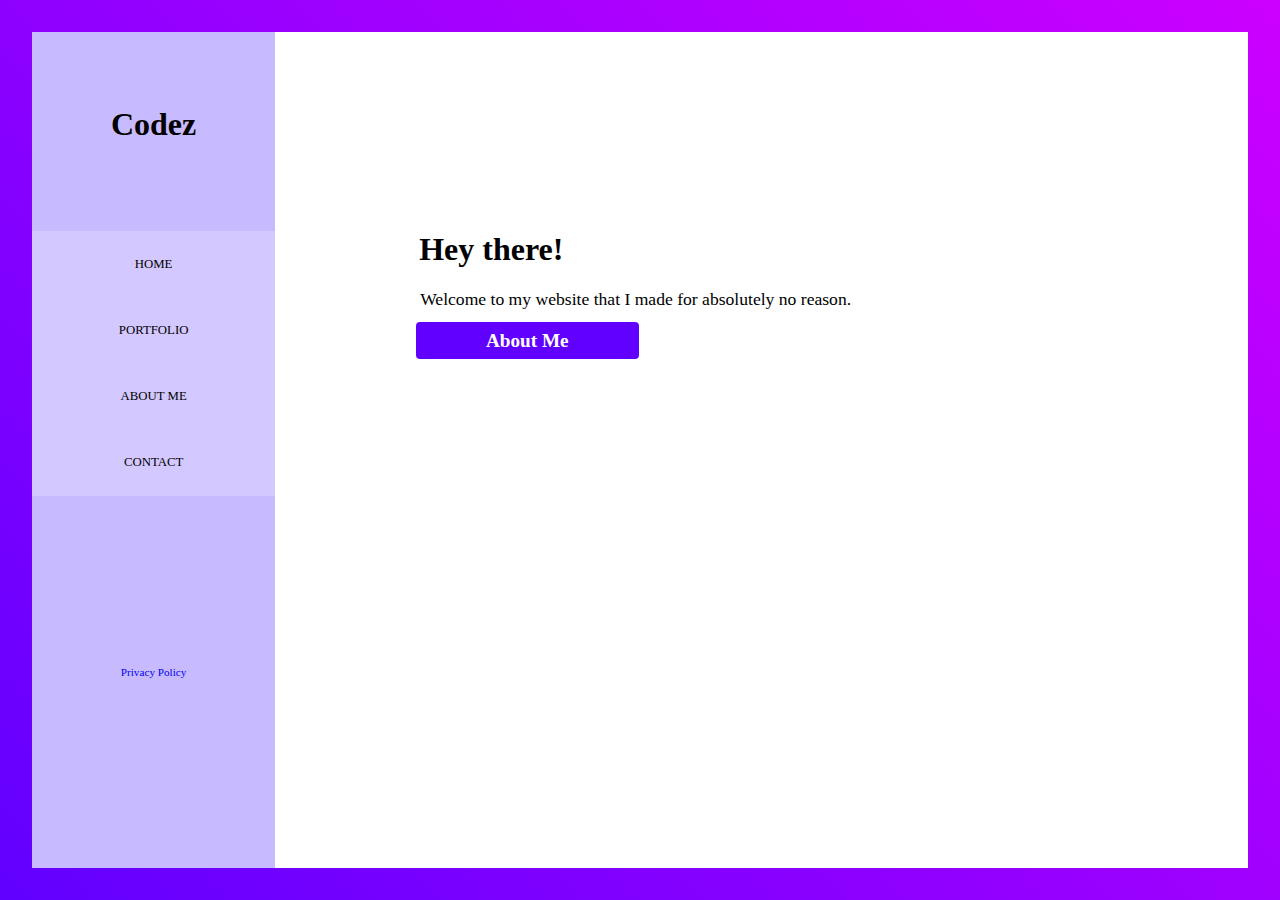
<file: index.html>
<!DOCTYPE html>
<html lang="en">
    <head>
        <script async src="https://pagead2.googlesyndication.com/pagead/js/adsbygoogle.js?client=ca-pub-9061101958444111"
     crossorigin="anonymous"></script>
        <title> Codez | Home </title>
       <meta charset="UTF-8">
       <meta name="viewport" content="width=device-width, initial-scale=1.0">
       <meta http-equiv="X-UA-Compatible" content="IE-edge">
       <link rel="stylesheet" href="./StyleSheets//main.css">
    </head>
    <body>
     <aside>
        <figure>
             
             <figcaption>Codez</figcaption>
        </figure>
        <img id = "MenuIcon" alt = "MenuIcon" src="../Images/MenuIcon.png">
        <nav>
            
            <ul >
                <li><a href="index.html">Home</a></li>
                <li><a href="portfolio.html">Portfolio</a></li>
                <li><a href="about-me.html">About Me</a></li>
                <li><a href="contact.html">Contact</a></li>
                <a href="privacy-policy.html" id = "Privacy">Privacy Policy</a>
            </ul>
        </nav>
        
     </aside>
     <main>
      <h1 id = "Title">
        Hey there!
      </h1>
      <p id = "Content">
       Welcome to my website that I made for absolutely no reason.
      </p>

      <a href="about-me.html" class="cta">About Me</a>
     </main>
     <script src="/index.js"></script>
    </body>
   
</html>
</file>
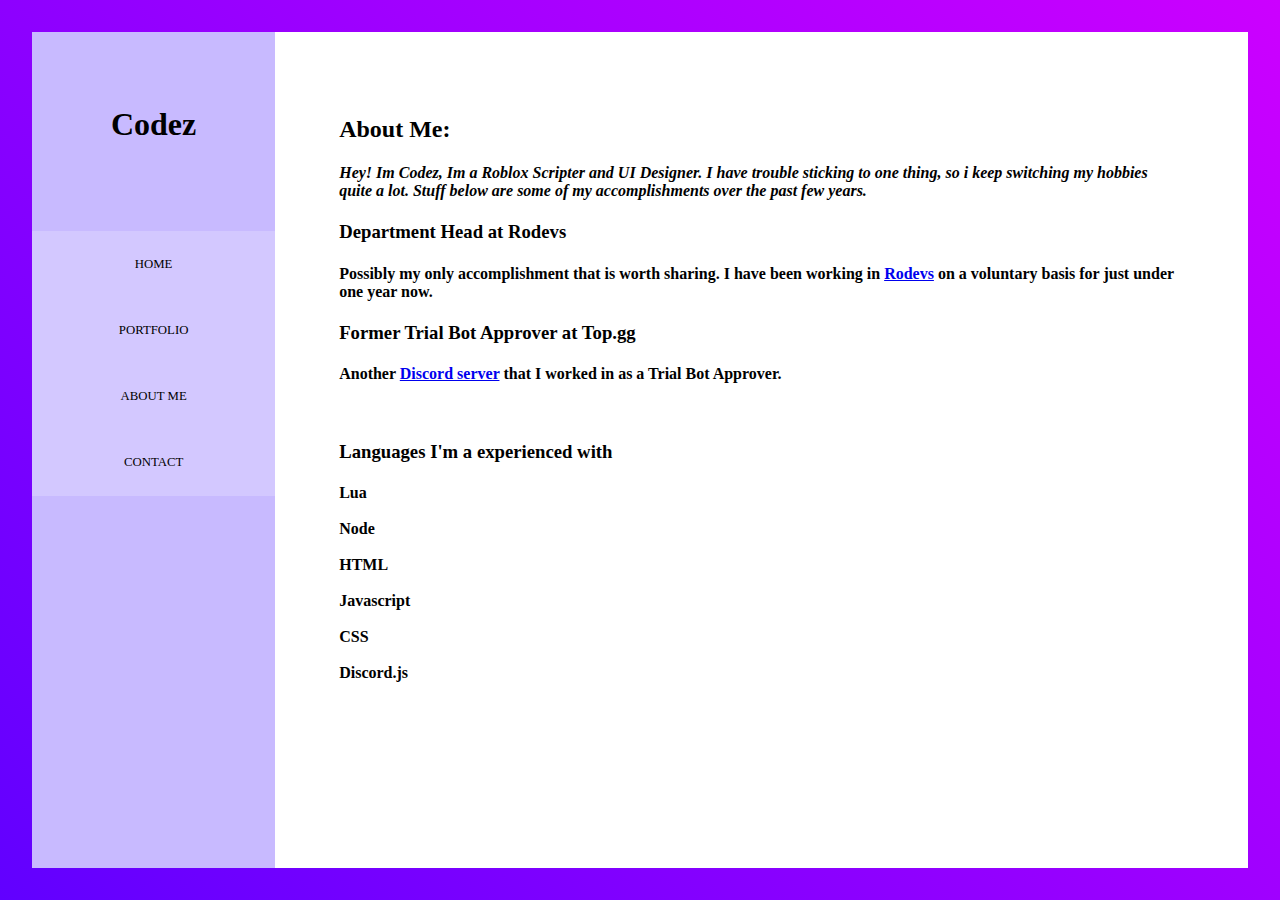
<file: about-me.html>
<!DOCTYPE html>
<html lang="en">
    <head>
        <script async src="https://pagead2.googlesyndication.com/pagead/js/adsbygoogle.js?client=ca-pub-9061101958444111"
     crossorigin="anonymous"></script>
        <title>
            Codez | About Me
        </title>
        <meta charset="UTF-8">
       <meta name="viewport" content="width=device-width, initial-scale=1.0">
       <meta http-equiv="X-UA-Compatible" content="IE-edge">
       <link rel="stylesheet" href="./StyleSheets/about-me.css">
    </head>
    <body>
    <aside>
        <figure>
             
            <figcaption>Codez</figcaption>
       </figure>
       <img id = "MenuIcon" alt = "MenuIcon" src="../Images/MenuIcon.png">
        <nav>
            <ul >
                <li><a href="index.html">Home</a></li>
                <li><a href="portfolio.html">Portfolio</a></li>
                <li><a href="about-me.html">About Me</a></li>
                <li><a href="contact.html">Contact</a></li>
            </ul>
        </nav>
    </aside>
    <main>
        <h2>About Me:</h2>
        <h4 id = "desc"><i>Hey! Im Codez, Im a Roblox Scripter and UI Designer. I have trouble sticking to one thing, so i keep switching my hobbies quite a lot. Stuff below are some of my accomplishments over the past few years.</i></h4>

        <h3 class = "ProjectTitle">Department Head at Rodevs</h3>
        <h4 class="ProjectDescription">Possibly my only accomplishment that is worth sharing. I have been working in <a class="InlineLink" href="https://discord.gg/rodevs">Rodevs</a> on a voluntary basis for just under one year now. </h4>
        <h3 class = "ProjectTitle">Former Trial Bot Approver at Top.gg</h3>
        <h4 class="ProjectDescription">Another <a href = "https://discord.gg/dbl" class="InlineLink">Discord server</a> that I worked in as a Trial Bot Approver. </h4>
        <br>
        <h3 class="ProjectTitle">Languages I'm a experienced with</h3>
        <h4 class="ProjectDescription">Lua <br><br>Node <br><br> HTML <br><br> Javascript <br><br> CSS  <br><br> Discord.js </h4>
        <br>
        
    </main>
    <script src="/index.js"></script>
    </body>
    
</html>
</file>
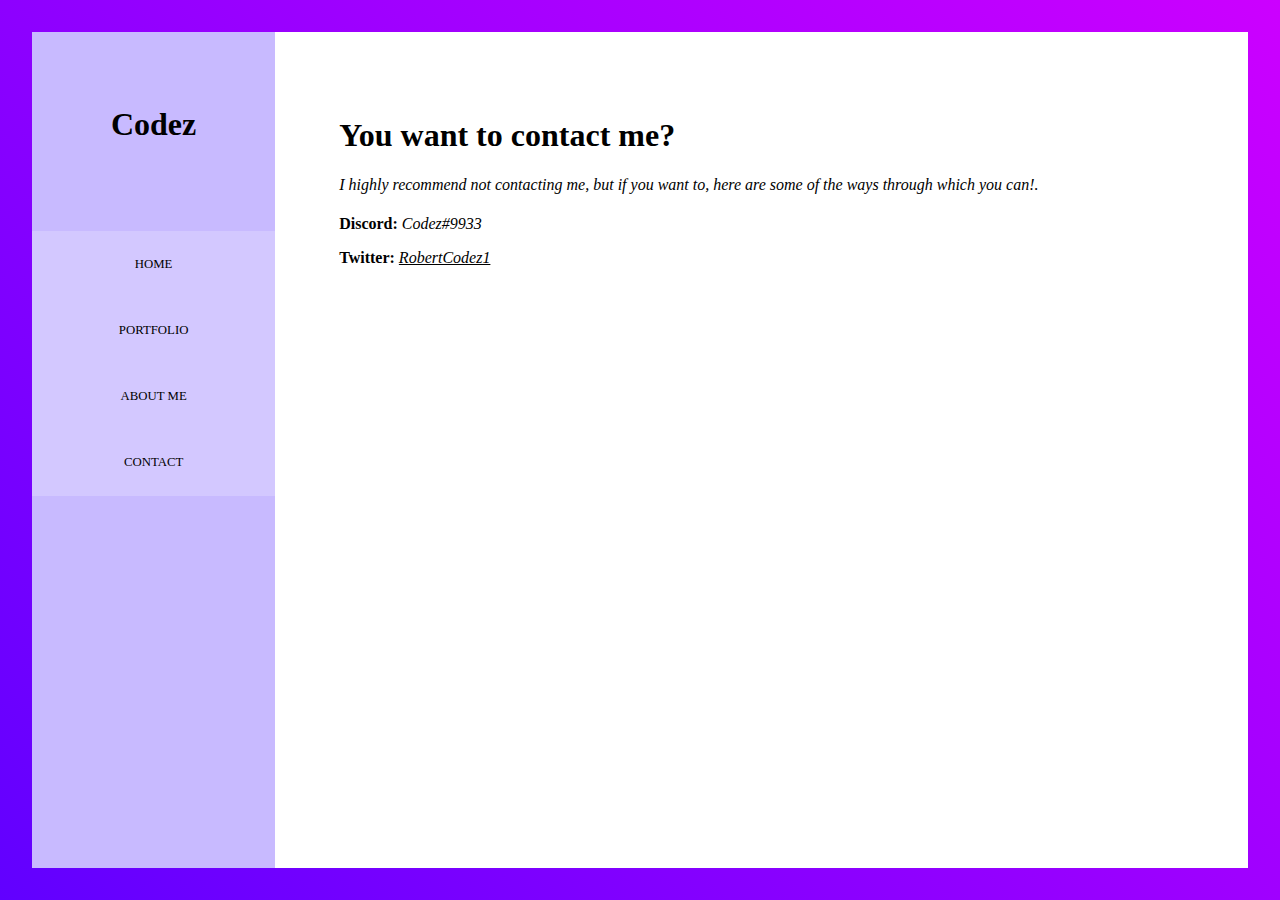
<file: contact.html>
<!DOCTYPE html>
<html lang="en">
    <head>
        <script async src="https://pagead2.googlesyndication.com/pagead/js/adsbygoogle.js?client=ca-pub-9061101958444111"
     crossorigin="anonymous"></script>
        <title>
            Codez | Contact
        </title>
        <meta charset="UTF-8">
       <meta name="viewport" content="width=device-width, initial-scale=1.0">
       <meta http-equiv="X-UA-Compatible" content="IE-edge">
       <link rel="stylesheet" href="./StyleSheets/contact.css">
    </head>
    <body>
    <aside>
        <figure>
             
            <figcaption>Codez</figcaption>
       </figure>
       <img id = "MenuIcon" alt = "MenuIcon" src="../Images/MenuIcon.png">
        <nav>
            <ul >
                <li><a href="index.html">Home</a></li>
                <li><a href="portfolio.html">Portfolio</a></li>
                <li><a href="about-me.html">About Me</a></li>
                <li><a href="contact.html">Contact</a></li>
            </ul>
        </nav>
    </aside>
    <main>
        <h1>You want to contact me?</h1>
        <h4 id = "desc"><i>I highly recommend not contacting me, but if you want to, here are some of the ways through which you can!.</i></h4>

        <p class = "ElementHolder"><b>Discord:</b> <i >Codez#9933</i></p>
        
        <p class = "ElementHolder"><b>Twitter:</b> <i ><a class="Element" href="https://twitter.com/RobertCodez1">RobertCodez1</a></i></p>

        
    </main>
    <script src="/index.js"></script>
    </body>
</html>
</file>
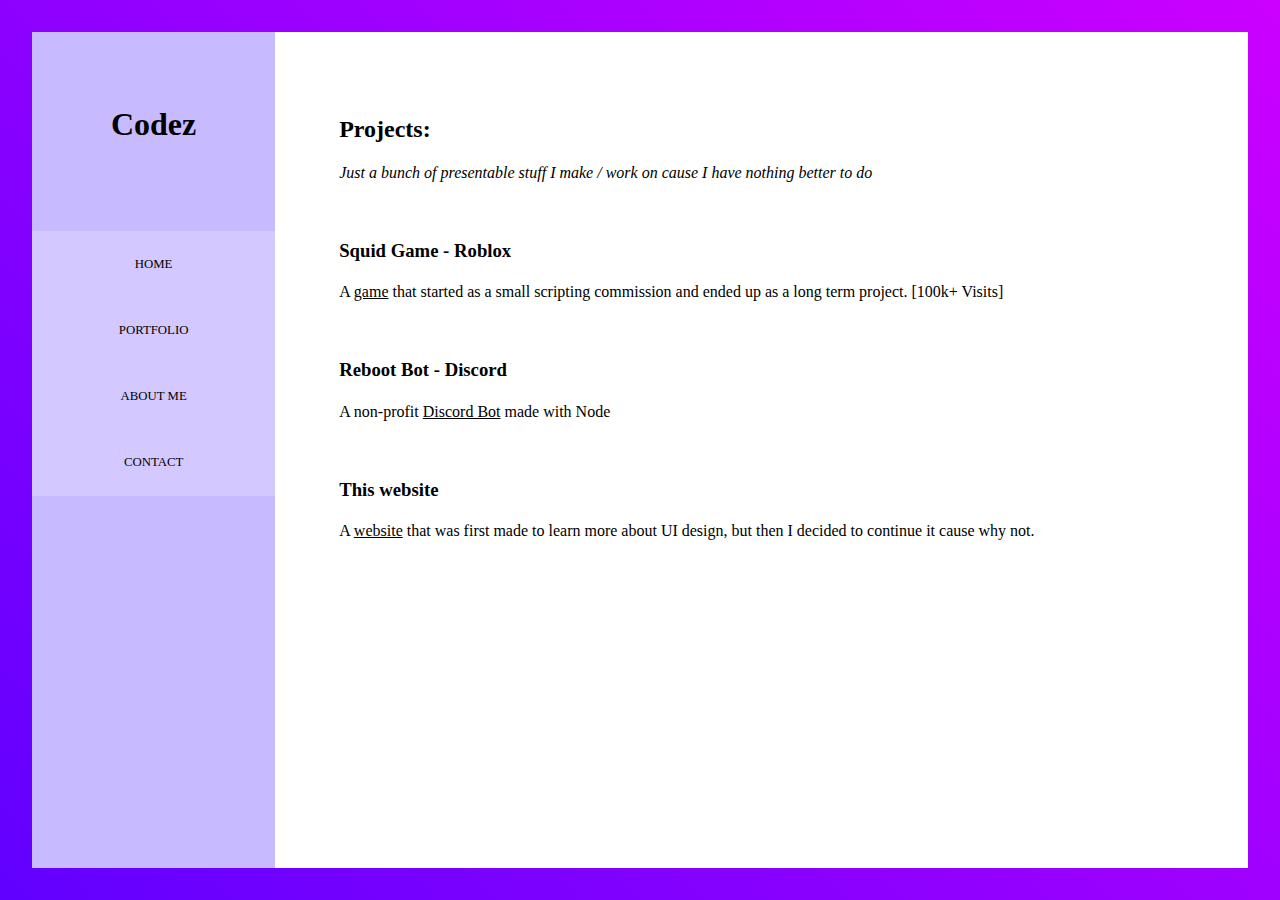
<file: portfolio.html>
<!DOCTYPE html>
<html lang="en">
    <head>
        <script async src="https://pagead2.googlesyndication.com/pagead/js/adsbygoogle.js?client=ca-pub-9061101958444111"
     crossorigin="anonymous"></script>
        <title>
            Codez | Portfolio
        </title>
        <meta charset="UTF-8">
       <meta name="viewport" content="width=device-width, initial-scale=1.0">
       <meta http-equiv="X-UA-Compatible" content="IE-edge">
       <link rel="stylesheet" href="./StyleSheets/portfolio.css">
    </head>
    <body>
    <aside>
        <figure>
             
            <figcaption>Codez</figcaption>
       </figure>
       <img id = "MenuIcon" alt = "MenuIcon" src="../Images/MenuIcon.png">
        <nav>
            <ul >
                <li><a href="index.html">Home</a></li>
                <li><a href="portfolio.html">Portfolio</a></li>
                <li><a href="about-me.html">About Me</a></li>
                <li><a href="contact.html">Contact</a></li>
            </ul>
        </nav>
    </aside>
    <main>
        <h2>Projects:</h2>
        <h4 id = "desc"><i>Just a bunch of presentable stuff I make / work on cause I have nothing better to do</i></h4>

        <br>

        <h3 class = "ProjectTitle">
            <a href="https://www.roblox.com/games/7604290013/Squid-Game-Day-1" target="_blank"> Squid Game - Roblox </a>
         </h3>
         <h4 class="ProjectDescription">A <a class = "InlineLink" href="#">game</a> that started as a small scripting commission and ended up as a long term project. [100k+ Visits]</h4>
         <br>
         <h3 class = "ProjectTitle">
            <a href="https://top.gg/bot/820664629214183424" target="_blank"> Reboot Bot - Discord</a>
         </h3>
         <h4 class="ProjectDescription">A non-profit <a class = "InlineLink" href="https://top.gg/bot/820664629214183424">Discord Bot</a> made with Node</h4>
        <br>
         <h3 class = "ProjectTitle">
            <a href="portfolio.html" target="_blank"> This website</a>
         </h3>
         <h4 class="ProjectDescription">A <a class = "InlineLink" href="portfolio.html">website</a> that was first made to learn more about UI design, but then I decided to continue it cause why not.</h4>
    </main>

    <script src="../index.js"></script>
    </body>
</html>
</file>
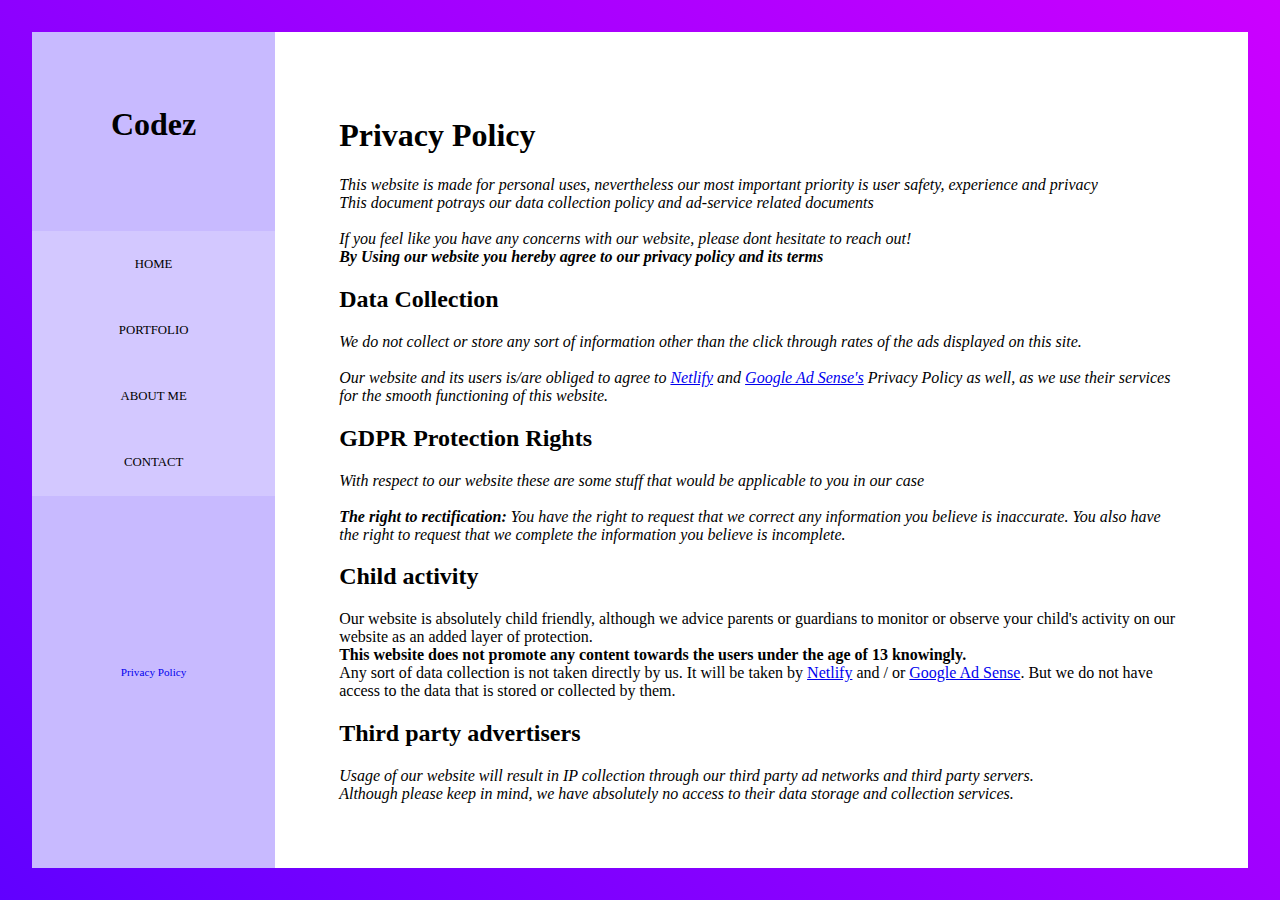
<file: privacy-policy.html>
<!DOCTYPE html>
<html lang="en">
    <head>
        <title>Codez | Privacy Policy</title>
        <meta charset="UTF-8">
        <meta name="viewport" content="width=device-width, initial-scale=1.0">
        <meta http-equiv="X-UA-Compatible" content="IE-edge">
        <link rel="stylesheet" href="./StyleSheets/portfolio.css">
    </head>
    <body>
        <aside>
            <figure>
                 
                 <figcaption>Codez</figcaption>
            </figure>
            <img id = "MenuIcon" alt = "MenuIcon" src="../Images/MenuIcon.png">
            <nav>
                
                <ul >
                    <li><a href="index.html">Home</a></li>
                    <li><a href="portfolio.html">Portfolio</a></li>
                    <li><a href="about-me.html">About Me</a></li>
                    <li><a href="contact.html">Contact</a></li>
                    <a href="privacy-policy.html" id = "Privacy">Privacy Policy</a>
                </ul>
            </nav>
            
         </aside>
         <main>
             <h1>Privacy Policy</h1>
             <i>This website is made for personal uses, nevertheless our most important priority is user safety, experience and privacy <br> This document potrays our data collection policy and ad-service related documents
            <br><br> If you feel like you have any concerns with our website, please dont hesitate to reach out! <br><b>By Using our website you hereby agree to our privacy policy and its terms</b>
            
            </i>

            <h2> Data Collection </h2>
            <i>We do not collect or store any sort of information other than the click through rates of the ads displayed on this site.<br><br>
            Our website and its users is/are obliged to agree to <a href="https://www.netlify.com/privacy">Netlify</a> and <a href="https://policies.google.com/privacy?hl=en&gl=US">Google Ad Sense's</a> Privacy Policy as well, as we use their services for the smooth functioning of this website.
            <br>
            </i>
            <h2>GDPR Protection Rights</h2>
            <i>With respect to our website these are some stuff that would be applicable to you in our case <br> 
            <br><b>The right to rectification:</b> You have the right to request that we correct any information you believe is inaccurate. You also have the right to request that we complete the information you believe is incomplete.
</i>
            <h2>Child activity</h2>
            Our website is absolutely child friendly, although we advice parents or guardians to monitor or observe your child's activity on our website as an added layer of protection.
         <br>  <b> This website does not promote any content towards the users under the age of 13 knowingly.</b>
           <br> Any sort of data collection is not taken directly by us. It will be taken by <a href="https://www.netlify.com/privacy">Netlify</a> and / or <a href="https://policies.google.com/privacy?hl=en&gl=US">Google Ad Sense</a>. But we do not have access to the data that is stored or collected by them.

           

            <h2>Third party advertisers</h2>
            <i>Usage of our website will result in IP collection through our third party ad networks and third party servers. <br>
            Although please keep in mind, we have absolutely no access to their data storage and collection services.
            
            </i>

             </main>


        <script src="index.js"></script>
    </body>
</html>
</file>
<file: StyleSheets/main.css>
body, html {
    height: calc(100% - 2em);
    margin: 0;
    font-family: 'Montserrat';
}


body {/* Permalink - use to edit and share this gradient: https://colorzilla.com/gradient-editor/#6100ff+0,cc00ff+100 */
background: #6100ff; /* Old browsers */
background: -moz-linear-gradient(45deg,  #6100ff 0%, #cc00ff 100%); /* FF3.6-15 */
background: -webkit-linear-gradient(45deg,  #6100ff 0%,#cc00ff 100%); /* Chrome10-25,Safari5.1-6 */
background: linear-gradient(45deg,  #6100ff 0%,#cc00ff 100%); /* W3C, IE10+, FF16+, Chrome26+, Opera12+, Safari7+ */
filter: progid:DXImageTransform.Microsoft.gradient( startColorstr='#6100ff', endColorstr='#cc00ff',GradientType=1 ); /* IE6-9 fallback on horizontal gradient */

background-repeat: no-repeat;
background-attachment: fixed;
}

aside {
    color: white;
    display: grid;
    grid-template-columns: auto 40px;
    padding: 2em;

}

#MenuIcon {
    width: 40px;
    height: 40px;
    cursor: pointer;
}


figure {
    margin: 10px;
}

figcaption {
    font-size: 1.3em;
    font-weight: bold;
}

nav {
    background: #fff;
}


.active {
    position: absolute;
    display: block;
    background: #C8BAFF;
    width: 50%;
    left: 0;
    height: 100%;
    top: 0;
}

ul li a:hover {
    background-color: white;
}

ul {
    display: none;
    list-style-type: none;
    margin: 0;
    padding: 0;

}
#Privacy {
    text-decoration: wheat;
   text-align: center;
   display: block;
   font-size: .7em;
   padding-top: 70%;
}


ul li a {
    text-decoration: none;
    text-transform: uppercase;
    font-size: .8em;
    display: block;
    color: black;
    padding: 2em 3em;
    background-color: rgba(255, 255, 255, 0.21);
    text-align: center;
   
}


main {
    background: white;
    padding: 1em 1.4em;
}

h1 {
    margin: 0;
}

p {
    font-size: 1.1em;
    line-height: 1.5em;
}

.cta {
    display: block;
    color: white;
    background: #6100FF;
    padding: 8px 50px;
    font-size: 1.2em;
    text-align: center;
    font-weight: bold;
    border-radius: 4px;
    margin: 2em 0;
    text-decoration: none;
}


@media only screen and (min-width: 768px){

    body {
        display: grid;
        grid-template-columns: 20% auto;
        padding: 2em;
    }

    #Title {
        padding-top: 16%;
        padding-left: 2.5em;
    }

    #Content {
        padding-left: 4.6em;
    }

    img {
        display:  none;
    }

    aside {
        background: #C8BAFF;
        grid-template-columns: auto;
        grid-template-rows: 20% auto;
        padding: 0;

    }


    main {
        padding: 4em;
        background: white;
        background-size: 70%;
    }



    figcaption {
        text-align: center;
        color: black;
        padding-top: 2em;
        font-size: 2em;
    }


    ul {
        display:  block;
        margin-top:  2em;
        position: relative !important;
        background: none !important;
        width: 100% !important;

    }

    ul li a:hover {
        background-color: white;
    }
    nav {
        background: none;
    }

    .cta {
       display: inline;
        padding: 8px 70px;
        margin: 4em 4em !important;
    }

}
</file>
<file: StyleSheets/about-me.css>
body, html {
    height: calc(100% - 2em);
    margin: 0;
    font-family: 'Montserrat';
}


body {/* Permalink - use to edit and share this gradient: https://colorzilla.com/gradient-editor/#6100ff+0,cc00ff+100 */
background: #6100ff; /* Old browsers */
background: -moz-linear-gradient(45deg,  #6100ff 0%, #cc00ff 100%); /* FF3.6-15 */
background: -webkit-linear-gradient(45deg,  #6100ff 0%,#cc00ff 100%); /* Chrome10-25,Safari5.1-6 */
background: linear-gradient(45deg,  #6100ff 0%,#cc00ff 100%); /* W3C, IE10+, FF16+, Chrome26+, Opera12+, Safari7+ */
filter: progid:DXImageTransform.Microsoft.gradient( startColorstr='#6100ff', endColorstr='#cc00ff',GradientType=1 ); /* IE6-9 fallback on horizontal gradient */

background-repeat: no-repeat;
background-attachment: fixed;
}

aside {
    color: white;
    display: grid;
    grid-template-columns: auto 40px;
    padding: 2em;

}

#MenuIcon {
    width: 40px;
    height: 40px;
    cursor: pointer;
}


figure {
    margin: 10px;
}

figcaption {
    font-size: 1.3em;
    font-weight: bold;
}

nav {
    background: #fff;
}

.active {
    position: absolute;
    display: block;
    background: #C8BAFF;
    width: 50%;
    left: 0;
    height: 100%;
    top: 0;
}

ul li a:hover {
    background-color: white;
}

ul {
    display: none;
    list-style-type: none;
    margin: 0;
    padding: 0;

}

ul li a {
    text-decoration: none;
    text-transform: uppercase;
    font-size: .8em;
    display: block;
    color: black;
    padding: 2em 3em;
    background-color: rgba(255, 255, 255, 0.21);
    text-align: center;
   
}
#Privacy {
    text-decoration: wheat;
   text-align: center;
   display: block;
   font-size: .7em;
   padding-top: 70%;
}
main {
    background: white;
    padding: 1em 1.4em;
}


@media only screen and (min-width: 768px){
    body {
        display: grid;
        grid-template-columns: 20% auto;
        padding: 2em;
    }
    
    main {
        padding: 4em;
        background: white;
        background-size: 70%;
    }


    img {
        display:  none;
    }

    aside {
        background: #C8BAFF;
        grid-template-columns: auto;
        grid-template-rows: 20% auto;
        padding: 0;

    }
    figcaption {
        text-align: center;
        color: black;
        padding-top: 2em;
        font-size: 2em;
    }


    ul {
        display:  block;
        margin-top:  2em;
        position: relative !important;
        background: none !important;
        width: 100% !important;

    }

    ul li a:hover {
        background-color: white;
    }
    nav {
        background: none;
    }
}
</file>
<file: StyleSheets/contact.css>
body, html {
    height: calc(100% - 2em);
    margin: 0;
    font-family: 'Montserrat';
}


body {/* Permalink - use to edit and share this gradient: https://colorzilla.com/gradient-editor/#6100ff+0,cc00ff+100 */
background: #6100ff; /* Old browsers */
background: -moz-linear-gradient(45deg,  #6100ff 0%, #cc00ff 100%); /* FF3.6-15 */
background: -webkit-linear-gradient(45deg,  #6100ff 0%,#cc00ff 100%); /* Chrome10-25,Safari5.1-6 */
background: linear-gradient(45deg,  #6100ff 0%,#cc00ff 100%); /* W3C, IE10+, FF16+, Chrome26+, Opera12+, Safari7+ */
filter: progid:DXImageTransform.Microsoft.gradient( startColorstr='#6100ff', endColorstr='#cc00ff',GradientType=1 ); /* IE6-9 fallback on horizontal gradient */

background-repeat: no-repeat;
background-attachment: fixed;
}

aside {
    color: white;
    display: grid;
    grid-template-columns: auto 40px;
    padding: 2em;

}

#MenuIcon {
    width: 40px;
    height: 40px;
    cursor: pointer;
}


figure {
    margin: 10px;
}

figcaption {
    font-size: 1.3em;
    font-weight: bold;
}

nav {
    background: #fff;
}

.active {
    position: absolute;
    display: block;
    background: #C8BAFF;
    width: 50%;
    left: 0;
    height: 100%;
    top: 0;
}

ul li a:hover {
    background-color: white;
}

ul {
    display: none;
    list-style-type: none;
    margin: 0;
    padding: 0;

}

ul li a {
    text-decoration: none;
    text-transform: uppercase;
    font-size: .8em;
    display: block;
    color: black;
    padding: 2em 3em;
    background-color: rgba(255, 255, 255, 0.21);
    text-align: center;
   
}

#Privacy {
    text-decoration: wheat;
   text-align: center;
   display: block;
   font-size: .7em;
   padding-top: 70%;
}

main {
    background: white;
    padding: 1em 1.4em;
}

.Element  {
  
   color: black;
}

#desc {
    font-weight:300;
}


@media only screen and (min-width: 768px){
    body {
        display: grid;
        grid-template-columns: 20% auto;
        padding: 2em;
    }
    
    main {
        padding: 4em;
        background: white;
        background-size: 70%;
    }


    img {
        display:  none;
    }

    aside {
        background: #C8BAFF;
        grid-template-columns: auto;
        grid-template-rows: 20% auto;
        padding: 0;

    }
    figcaption {
        text-align: center;
        color: black;
        padding-top: 2em;
        font-size: 2em;
    }


    ul {
        display:  block;
        margin-top:  2em;
        position: relative !important;
        background: none !important;
        width: 100% !important;

    }

    ul li a:hover {
        background-color: white;
    }
    nav {
        background: none;
    }
}
</file>
<file: StyleSheets/portfolio.css>
body, html {
    height: calc(100% - 2em);
    margin: 0;
    font-family: 'Montserrat';
}


body {/* Permalink - use to edit and share this gradient: https://colorzilla.com/gradient-editor/#6100ff+0,cc00ff+100 */
background: #6100ff; /* Old browsers */
background: -moz-linear-gradient(45deg,  #6100ff 0%, #cc00ff 100%); /* FF3.6-15 */
background: -webkit-linear-gradient(45deg,  #6100ff 0%,#cc00ff 100%); /* Chrome10-25,Safari5.1-6 */
background: linear-gradient(45deg,  #6100ff 0%,#cc00ff 100%); /* W3C, IE10+, FF16+, Chrome26+, Opera12+, Safari7+ */
filter: progid:DXImageTransform.Microsoft.gradient( startColorstr='#6100ff', endColorstr='#cc00ff',GradientType=1 ); /* IE6-9 fallback on horizontal gradient */

background-repeat: no-repeat;
background-attachment: fixed;
}

aside {
    color: white;
    display: grid;
    grid-template-columns: auto 40px;
    padding: 2em;

}

#MenuIcon {
    width: 40px;
    height: 40px;
    cursor: pointer;
}


figure {
    margin: 10px;
}

figcaption {
    font-size: 1.3em;
    font-weight: bold;
}

nav {
    background: #fff;
}

.active {
    position: absolute;
    display: block;
    background: #C8BAFF;
    width: 50%;
    left: 0;
    height: 100%;
    top: 0;
}

ul li a:hover {
    background-color: white;
}

ul {
    display: none;
    list-style-type: none;
    margin: 0;
    padding: 0;

}

ul li a {
    text-decoration: none;
    text-transform: uppercase;
    font-size: .8em;
    display: block;
    color: black;
    padding: 2em 3em;
    background-color: rgba(255, 255, 255, 0.21);
    text-align: center;
   
}

main {
    background: white;
    padding: 1em 1.4em;
}

#desc {
    font-weight:300;
}
#Privacy {
    text-decoration: wheat;
   text-align: center;
   display: block;
   font-size: .7em;
   padding-top: 70%;
}

.ProjectDescription {
    font-weight:300;
}
.ProjectTitle a {
    
    text-decoration: none;
    color: black;
}

.InlineLink {
    color: black;
    font-weight: 500;
}

@media only screen and (min-width: 768px){
    body {
        display: grid;
        grid-template-columns: 20% auto;
        padding: 2em;
    }
    
    main {
        padding: 4em;
        background: white;
        background-size: 70%;
    }


    img {
        display:  none;
    }

    aside {
        background: #C8BAFF;
        grid-template-columns: auto;
        grid-template-rows: 20% auto;
        padding: 0;

    }
    figcaption {
        text-align: center;
        color: black;
        padding-top: 2em;
        font-size: 2em;
    }


    ul {
        display:  block;
        margin-top:  2em;
        position: relative !important;
        background: none !important;
        width: 100% !important;

    }

    ul li a:hover {
        background-color: white;
    }
    nav {
        background: none;
    }
}
</file>
